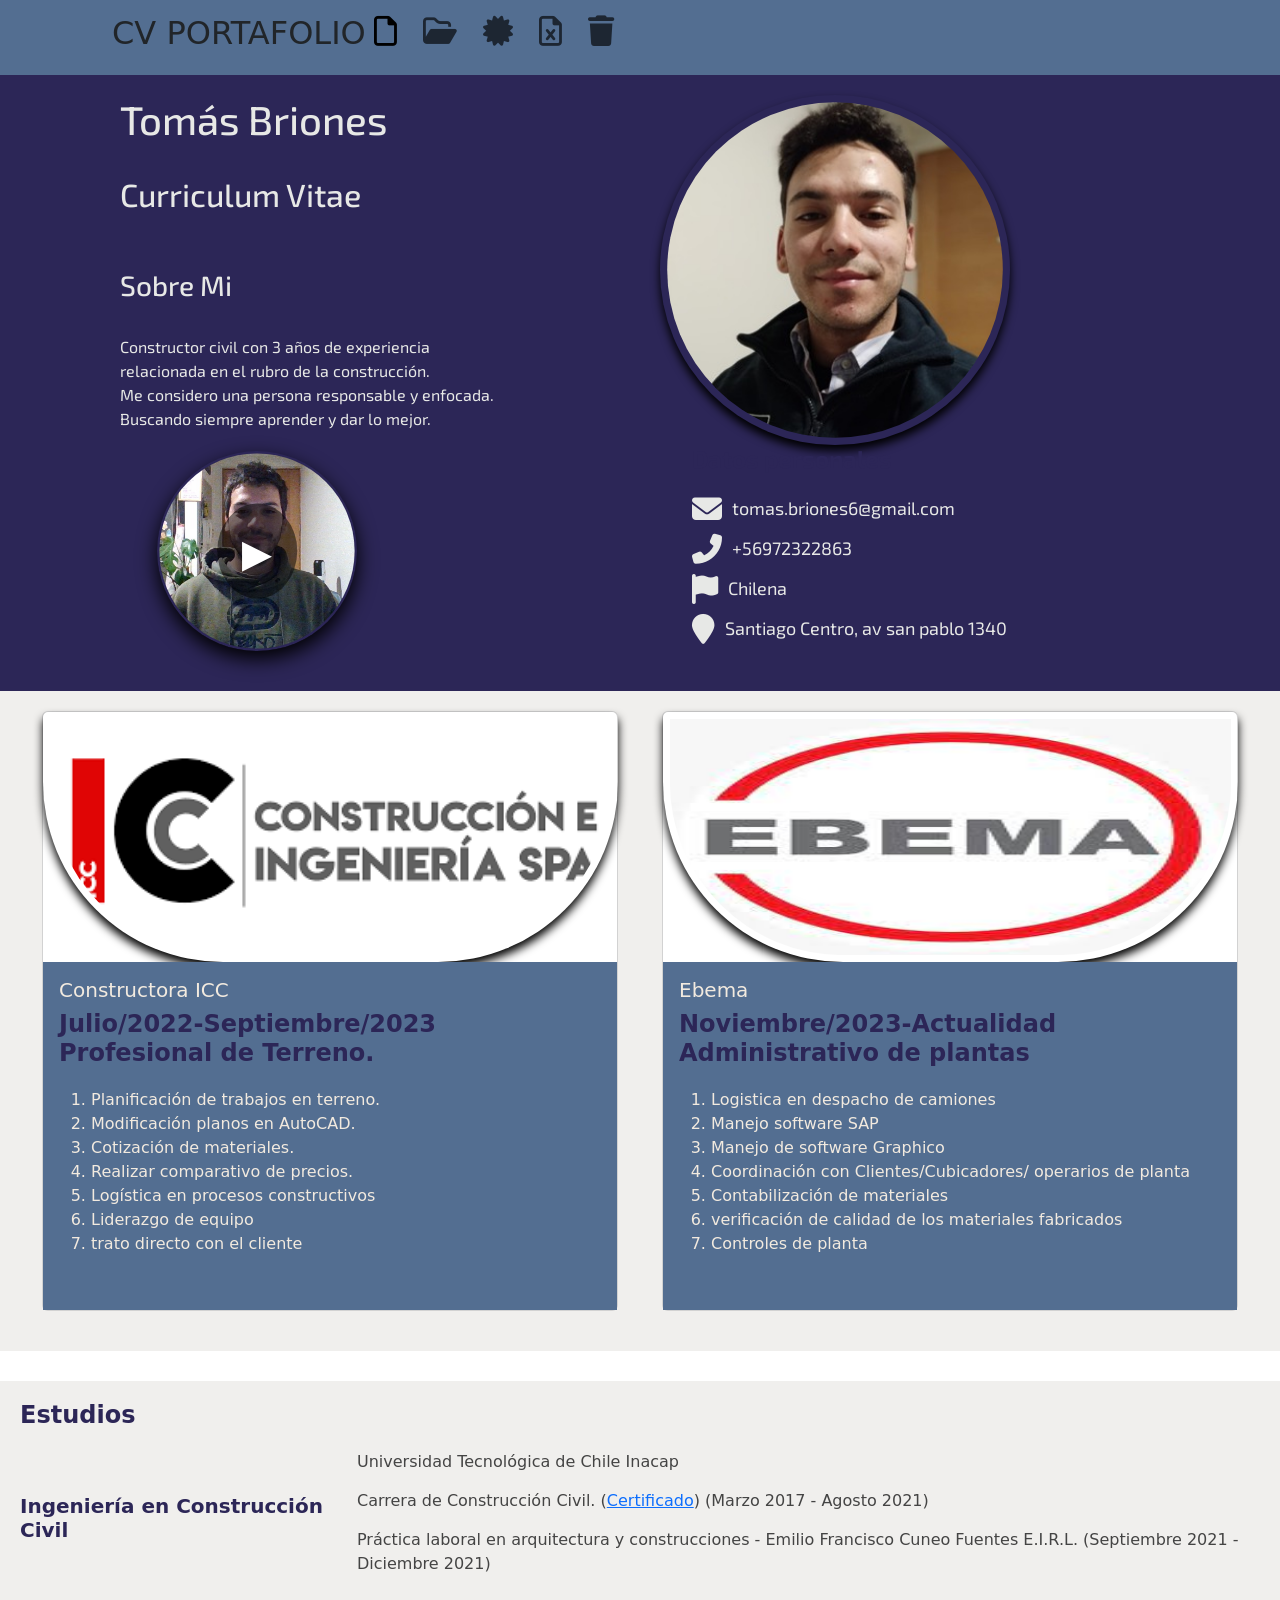
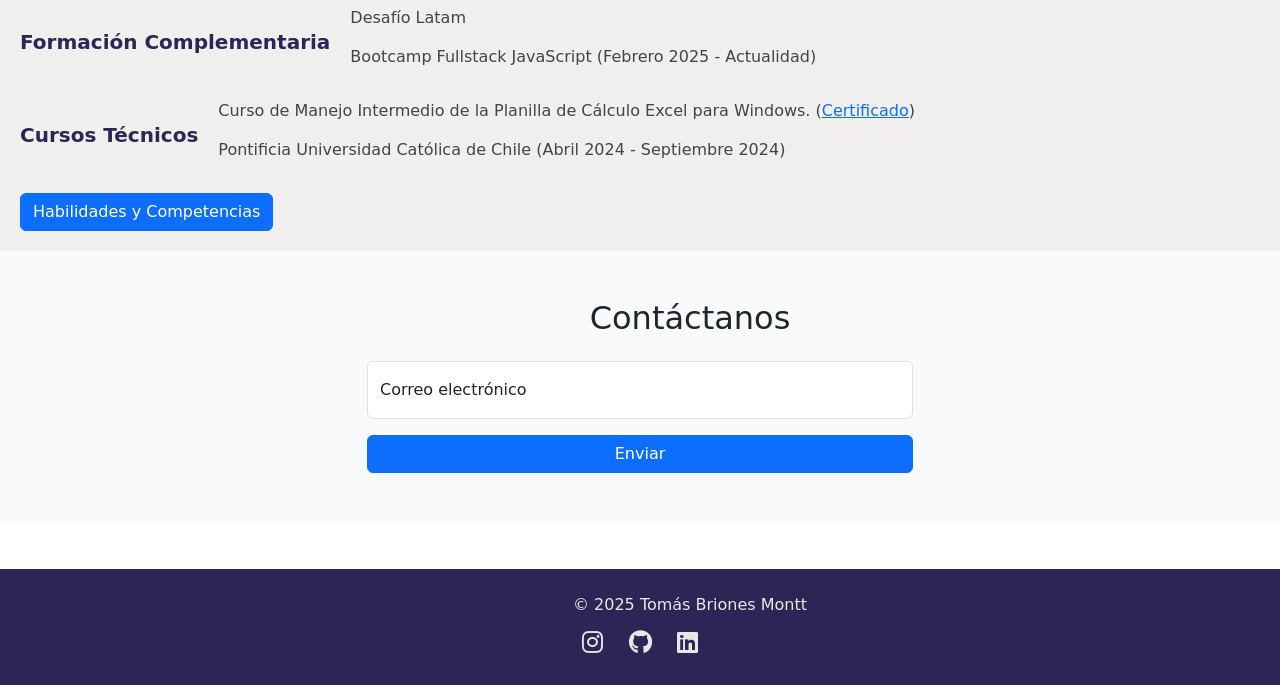
<file: Desafio/index.html>
<!DOCTYPE html>
<html lang="en">

<head>
  <meta charset="UTF-8">
  <meta name="viewport" content="width=device-width, initial-scale=1.0">
  <title>Curriculum Vitae</title>
  <!-- cdnj bootstrap -->
  <link href="https://cdn.jsdelivr.net/npm/bootstrap@5.3.5/dist/css/bootstrap.min.css" rel="stylesheet"
    integrity="sha384-SgOJa3DmI69IUzQ2PVdRZhwQ+dy64/BUtbMJw1MZ8t5HZApcHrRKUc4W0kG879m7" crossorigin="anonymous">
  <!-- link css -->
  <link rel="stylesheet" href="/Desafio/assets/style/style.css">
  <!-- link a js -->
  <script src="/Desafio/index.js" defer></script>
  <!-- link para letras -->
  <link rel="preconnect" href="https://fonts.googleapis.com">
  <link rel="preconnect" href="https://fonts.gstatic.com" crossorigin>
  <link href="https://fonts.googleapis.com/css2?family=Exo+2:ital,wght@0,100..900;1,100..900&family=Montserrat:ital,wght@0,100..900;1,100..900&family=Open+Sans&family=Raleway:wght@700&family=Roboto:ital,wght@0,100..900;1,100..900&family=Salsa&display=swap" rel="stylesheet">
  <!-- link iconos -->
  <link rel="stylesheet" href="https://cdnjs.cloudflare.com/ajax/libs/font-awesome/6.7.2/css/all.min.css">
</head>

<body>
  <!-- navbar -->
  <nav class="navbar navbar-expand-lg bg-body-primary">
    <div class="container-fluid">
      <h2>CV PORTAFOLIO</h2>
      <button class="navbar-toggler" type="button" data-bs-toggle="collapse" data-bs-target="#navbarNav"
        aria-controls="navbarNav" aria-expanded="false" aria-label="Toggle navigation">
        <span class="navbar-toggler-icon"></span>
      </button>
      <div class="collapse navbar-collapse" id="navbarNav">
        <ul class="navbar-nav">
          <li class="nav-item">
            <a class="nav-link active" aria-current="page" href="#"><i class="fa-regular fa-file"></i></a>
          </li>
          <li class="nav-item">
            <a class="nav-link" href="/Desafio/portafolio.html"><i class="fa-regular fa-folder-open"></i></a>
          </li>
          <li class="nav-item">
            <a class="nav-link" href="/Desafio/assets/certificados/certificadodetitulo.pdf"><i class="fa-solid fa-certificate"></i></a>
          </li>
          <li class="nav-item">
            <a class="nav-link" href="/Desafio/assets/certificados/certificadoexcel.pdf"><i class="fa-regular fa-file-excel"></i></a>
          </li>
          <li class="nav-item">
            <a class="nav-link" href="/Desafio/test.html"><i class="fa-solid fa-trash"></i></a>
          </li>
        </ul>
      </div>
    </div>
  </nav>

  <!-- Section fotografia principal -->
  <header>
    <section class="titulos">
      <div>
        <h1>Tomás Briones</h1><br>
        <h2>Curriculum Vitae</h2><br><br>
        <h3>Sobre Mi</h3><br>
        <p>Constructor civil con 3 años
            de experiencia <br> relacionada
            en el rubro de la construcción.<br> 
            Me considero una persona responsable y enfocada. <br>
            Buscando siempre aprender y dar lo mejor.
        </p>
        <div class="video-preview" onclick="playVideo()">
          <img src="/Desafio/assets/img/WIN_20250412_20_06_22_Pro.jpg" alt="preview">
          <div class="play-button">&#9658;</div>
      </div>
      
      <div class="video-container" id="videoContainer" style="display:none;">
          <video id="videoReal" width="200" height="200" controls>
              <source src="/Desafio/assets/videos/este.mp4" type="video/mp4">
          </video>
      </div>
      </div>
      <div>
        <img src="/Desafio/assets/img/yo.jpeg" alt="imagen principal">
        <ul>
          <h4>Datos personales</h4>
          <li><i class="fa-solid fa-envelope"></i><span> tomas.briones6@gmail.com</span></li>
          <li><i class="fa-solid fa-phone-flip"></i><span> +56972322863</span></li>
          <li><i class="fa-solid fa-flag"></i><span> Chilena</span></li>
          <li><i class="fa-solid fa-location-pin"></i><span> Santiago Centro, av san pablo 1340</span></li>
      </ul>      
  </div>
      </div>
    </section> 
  </header>
  
  <main class="container1">
    <div class="seccion1 ">
      <!-- card 1 -->
      <div class="card" style="width: 36rem;">
        <img src="/Desafio/assets/img/icclogo.png" class="card-img-top" alt="logo icc">
        <div class="card-body">
          <h5 class="card-title">Constructora ICC</h5>
              <h4>Julio/2022-Septiembre/2023 <br> Profesional de Terreno.</h4>
                <ol>
                    <li>Planificación de trabajos en terreno.</li>
                    <li>Modificación planos en AutoCAD.</li>
                    <li>Cotización de materiales.</li>
                    <li>Realizar comparativo de precios.</li>
                    <li>Logística en procesos constructivos</li>
                    <li>Liderazgo de equipo</li>
                    <li>trato directo con el cliente</li>
                </ol>
            </div>
        </div>
      

      <!-- card 2 -->
      <div class="card" style="width: 36rem;">
        <img src="/Desafio/assets/img/ebema.jpg" class="card-img-top" alt="logo Ebema">
          <div class="card-body">
            <h5 class="card-title">Ebema</h5>
              <h4>Noviembre/2023-Actualidad <br> Administrativo de plantas</h4>
                <ol>
                    <li>Logistica en despacho de camiones</li>
                    <li>Manejo software SAP</li>
                    <li>Manejo de software Graphico</li>
                    <li>Coordinación con Clientes/Cubicadores/ operarios de planta</li>
                    <li>Contabilización de materiales</li>
                    <li>verificación de calidad de los materiales  fabricados</li>
                    <li>Controles de planta</li>
                </ol>
          </div>
      </div>
    </div> 
  </main>  

  <aside class="container2">
    <section class="estudios-seccion">
      <h4>Estudios</h4>
<div class="estudios">
    <ul>
        <li>
            <h5>Ingeniería en Construcción Civil</h5>
            <ul>
                <li>Universidad Tecnológica de Chile Inacap</li>
                <li>Carrera de Construcción Civil. 
                    (<a href="/Desafio/assets/certificados/certificadodetitulo.pdf">Certificado</a>)
                    (Marzo 2017 - Agosto 2021)
                </li>
                <li>Práctica laboral en arquitectura y construcciones - Emilio Francisco Cuneo Fuentes E.I.R.L.
                    (Septiembre 2021 - Diciembre 2021)
                </li>
            </ul>
        </li>

        <li>
            <h5>Formación Complementaria</h5>
            <ul>
                <li>Desafío Latam</li>
                <li>Bootcamp Fullstack JavaScript
                    (Febrero 2025 - Actualidad)
                </li>
            </ul>
        </li>

        <li>
            <h5>Cursos Técnicos</h5>
            <ul>
                <li>Curso de Manejo Intermedio de la Planilla de Cálculo Excel para Windows.
                    (<a href="/Desafio/assets/certificados/certificadoexcel.pdf">Certificado</a>)
                </li>
                <li>Pontificia Universidad Católica de Chile
                    (Abril 2024 - Septiembre 2024)
                </li>
            </ul>
        </li>
    </ul>
</div>


      <section class="Habilidades">
        <button class="btn btn-primary" type="button" data-bs-toggle="offcanvas" data-bs-target="#offcanvasWithBothOptions" aria-controls="offcanvasWithBothOptions">Habilidades y Competencias</button>
            <div class="offcanvas offcanvas-start" data-bs-scroll="true" tabindex="-1" id="offcanvasWithBothOptions" aria-labelledby="offcanvasWithBothOptionsLabel">
              <div class="offcanvas-header">
                <h5 class="offcanvas-title" id="offcanvasWithBothOptionsLabel">Habilidades y Competencias</h5>
                <button type="button" class="btn-close" data-bs-dismiss="offcanvas" aria-label="Close"></button>
              </div>
              <div class="offcanvas-body">
                <h2>Habilidades</h2>
                  <p>Habilidades Técnicas</p>
                  <ul>
                      <li>📊 Software de Gestión: SAP</li>
                      <div class="progress" role="progressbar" aria-label="Basic example" aria-valuenow="50" aria-valuemin="0" aria-valuemax="100">
                        <div class="progress-bar" style="width: 64%">64%</div>
                      </div>
                      <li>📐 Diseño y Modelado: AutoCAD, BIM</li>
                      <div class="progress" role="progressbar" aria-label="Basic example" aria-valuenow="50" aria-valuemin="0" aria-valuemax="100">
                        <div class="progress-bar" style="width: 73%">73%</div>
                      </div>
                      <li>📑 Ofimática y Análisis de Datos:  Excel (tablas dinámicas, macros, análisis de datos)</li>
                      <div class="progress" role="progressbar" aria-label="Basic example" aria-valuenow="50" aria-valuemin="0" aria-valuemax="100">
                        <div class="progress-bar" style="width: 40%">40%</div>
                      </div>
                      <li>💻 Programación y Desarrollo Web: <br> HTML, CSS, JavaScript, Python</li>
                      <div class="progress" role="progressbar" aria-label="Basic example" aria-valuenow="50" aria-valuemin="0" aria-valuemax="100">
                        <div class="progress-bar" style="width: 50%">50%</div>
                      </div>
                  </ul>
                <h2>Competencias</h2>
                  <p>Competencias Profesionales</p>
                  <ul>
                      <li>🏆 Liderazgo y Gestión de Equipos – <br> Experiencia liderando equipos y <br> coordinando procesos
                          logísticos.
                      </li>
                      <li>🤝 Manejo de Clientes y Negociación – <br> Trato directo con clientes profesionales, proveedores y
                          transportistas.</li>
                      <li>📦 Gestión Logística y Coordinación – <br> Organización de operaciones con operadores de grúa,
                          <br>cubicadores y
                          otros profesionales.</li>
                      <li>🔍 Resolución de Problemas – <br> Capacidad para gestionar imprevistos y optimizar procesos.</li>
                      <li>📢 Comunicación Efectiva – <br> Interacción clara y eficiente con diversos actores del sector.</li>
                      <li>⏳ Trabajo Bajo Presión y Toma de Decisiones – <br> Gestión de múltiples tareas en entornos
                          dinámicos.</li>
                  </ul>
              </div>
            </div>
      </section>
  </section>

  </aside>
  
  <section class="contacto-seccion">
    <div class="container py-5">
      <h2 class="text-center mb-4">Contáctanos</h2>
      <div class="row justify-content-center">
        <div class="col-md-6">
          <form>
            <div class="form-floating mb-3">
              <input type="email" class="form-control" id="floatingInput" placeholder="name@example.com">
              <label for="floatingInput">Correo electrónico</label>
            </div>
            <button class="btn btn-primary w-100" type="submit">Enviar</button>
          </form>
        </div>
      </div>
    </div>
  </section>
  
  <footer class="footer mt-5">
    <div class="container text-center py-4">
      <p class="mb-2">&copy; 2025 Tomás Briones Montt</p>
      <div class="redes-sociales">
        <a href="https://www.instagram.com" target="_blank"><i class="fa-brands fa-instagram"></i></a>
        <a href="https://github.com/Tomasm44" target="_blank"><i class="fa-brands fa-github"></i></a>
        <a href="https://www.linkedin.com" target="_blank"><i class="fa-brands fa-linkedin"></i></a>
      </div>
    </div>
  </footer>
  
  <!-- cdnj bootstrap -->
  <script src="https://cdn.jsdelivr.net/npm/bootstrap@5.3.5/dist/js/bootstrap.bundle.min.js"
    integrity="sha384-k6d4wzSIapyDyv1kpU366/PK5hCdSbCRGRCMv+eplOQJWyd1fbcAu9OCUj5zNLiq"
    crossorigin="anonymous"></script>
</body>

</html>
</file>
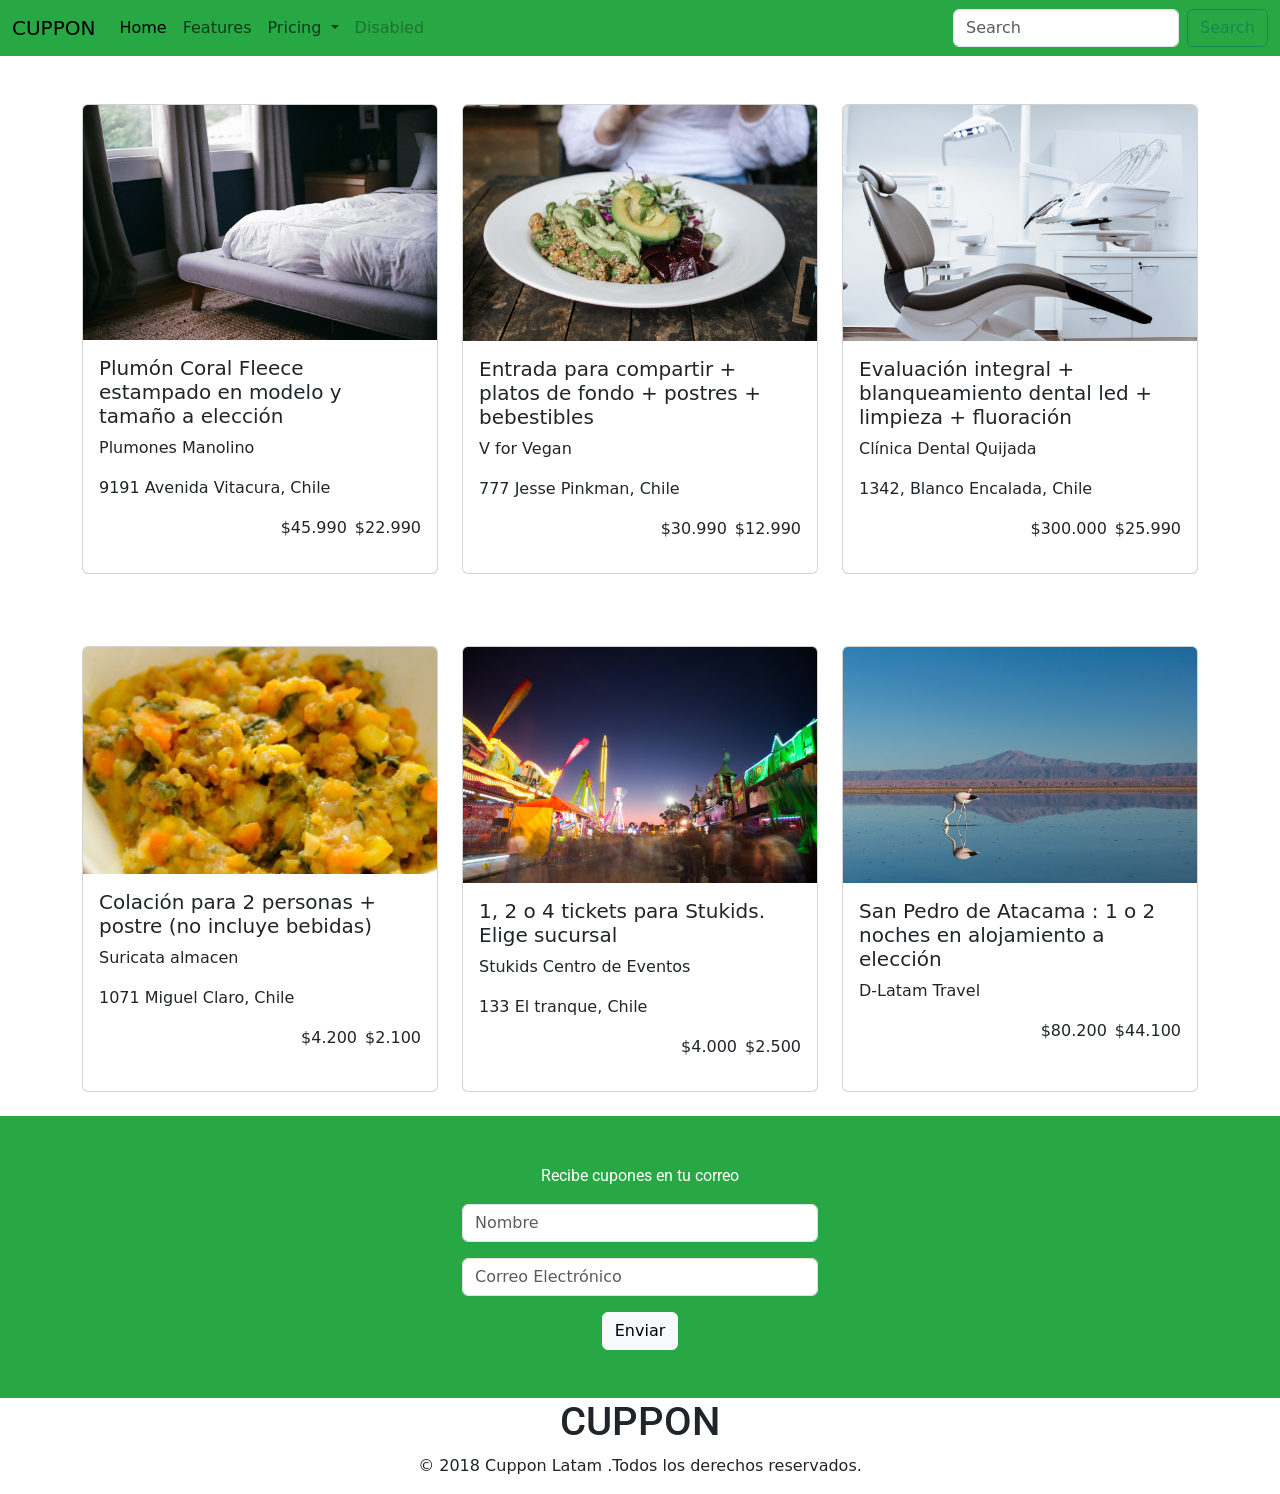
<file: Desafio/assets/desafios/desafio-cuppon/desafio-cuppon/index.html>
<!doctype html>
<html lang="en">

<head>
    <meta charset="utf-8">
    <meta name="viewport" content="width=device-width, initial-scale=1">
    <title>Desafio Cuppon</title>

    <!-- Cdn JS -->
    <link href="https://cdn.jsdelivr.net/npm/bootstrap@5.3.3/dist/css/bootstrap.min.css" rel="stylesheet"
        integrity="sha384-QWTKZyjpPEjISv5WaRU9OFeRpok6YctnYmDr5pNlyT2bRjXh0JMhjY6hW+ALEwIH" crossorigin="anonymous">

    <!-- Google fonts -->
    <link rel="preconnect" href="https://fonts.googleapis.com">
    <link rel="preconnect" href="https://fonts.gstatic.com" crossorigin>
    <link
        href="https://fonts.googleapis.com/css2?family=Montserrat:ital,wght@0,100..900;1,100..900&family=Open+Sans&family=Raleway:wght@700&family=Roboto:ital,wght@0,100..900;1,100..900&family=Salsa&display=swap"
        rel="stylesheet">

    <!-- Mi CSS -->
    <link rel="stylesheet" href="./assets/css/style.css">
</head>

<body>

    <nav class="navbar navbar-expand-lg">
        <div class="container-fluid">
            <a class="navbar-brand " href="#">CUPPON</a>
            <button class="navbar-toggler" type="button" data-bs-toggle="collapse"
                data-bs-target="#navbarSupportedContent" aria-controls="navbarSupportedContent" aria-expanded="false"
                aria-label="Toggle navigation">
                <span class="navbar-toggler-icon"></span>
            </button>
            <div class="collapse navbar-collapse" id="navbarSupportedContent">
                <ul class="navbar-nav me-auto mb-2 mb-lg-0">
                    <li class="nav-item">
                        <a class="nav-link active" aria-current="page" href="#">Home</a>
                    </li>
                    <li class="nav-item">
                        <a class="nav-link" href="#">Features</a>
                    </li>
                    <li class="nav-item dropdown">
                        <a class="nav-link dropdown-toggle" href="#" role="button" data-bs-toggle="dropdown"
                            aria-expanded="false">
                            Pricing
                        </a>
                        <ul class="dropdown-menu">
                            <li><a class="dropdown-item" href="#">Action</a></li>
                            <li><a class="dropdown-item" href="#">Another action</a></li>
                            <li>
                                <hr class="dropdown-divider">
                            </li>
                            <li><a class="dropdown-item" href="#">Something else here</a></li>
                        </ul>
                    </li>
                    <li class="nav-item">
                        <a class="nav-link disabled" aria-disabled="true">Disabled</a>
                    </li>
                </ul>
                <form class="d-flex" role="search">
                    <input class="form-control me-2" type="search" placeholder="Search" aria-label="Search">
                    <button class="btn btn-outline-success" type="submit">Search</button>
                </form>
            </div>
        </div>
    </nav>

    <section>
        <div class="container">
            <div class="row">
                <!-- Primera Card -->
                <div class="col-12 col-md-6 col-lg-4 mb-4 mt-5">
                    <div class="card h-100">
                        <img src="./assets/img/cupon-1.jpg" class="card-img-top" alt="Plumon Coral">
                        <div class="card-body">
                            <h5 class="card-title">Plumón Coral Fleece estampado en modelo y tamaño a elección</h5>
                            <p class="card-text">Plumones Manolino</p>
                            <p class="card-text">9191 Avenida Vitacura, Chile</p>
                                <div class="d-flex justify-content-end gap-2">
                                    <p>$45.990</p> 
                                    <p>$22.990</p>
                                </div>
                        </div>
                    </div>
                </div>

                <!-- Segunda Card -->
                <div class="col-12 col-md-6 col-lg-4 mb-4 mt-5">
                    <div class="card h-100">
                        <img src="./assets/img/cupon-2.jpg" class="card-img-top" alt="Entrada para compartir">
                        <div class="card-body">
                            <h5 class="card-title">Entrada para compartir + platos de fondo + postres + bebestibles</h5>
                            <p class="card-text">V for Vegan</p>
                            <p class="card-text">777 Jesse Pinkman, Chile</p>
                            <div class="d-flex justify-content-end gap-2">
                                <p>$30.990</p> 
                                <p>$12.990</p>
                            </div>
                        </div>
                    </div>
                </div>

                <!-- Tercera Card -->
                <div class="col-12 col-md-6 col-lg-4 mb-4 mt-5">
                    <div class="card h-100">
                        <img src="./assets/img/cupon-3.jpg" class="card-img-top" alt="Evaluación Integral">
                        <div class="card-body">
                            <h5 class="card-title">Evaluación integral + blanqueamiento dental led + limpieza +
                                fluoración</h5>
                            <p class="card-text">Clínica Dental Quijada</p>
                            <p class="card-text">1342, Blanco Encalada, Chile</p>
                            <div class="d-flex justify-content-end gap-2">
                                <p>$300.000</p> 
                                <p>$25.990</p>
                            </div>
                        </div>
                    </div>
                </div>

            </div>
        </div>


        <div class="container">
            <div class="row">
                <!-- Cuarta Card -->
                <div class="col-12 col-md-6 col-lg-4 mb-4 mt-5">
                    <div class="card h-100">
                        <img src="./assets/img/cupon-4.jpg" class="card-img-top" alt="Colación para dos personas">
                        <div class="card-body">
                            <h5 class="card-title">Colación para 2 personas + postre (no incluye bebidas)</h5>
                            <p class="card-text">Suricata almacen</p>
                            <p class="card-text">1071 Miguel Claro, Chile</p>
                            <div class="d-flex justify-content-end gap-2">
                                <p>$4.200</p> 
                                <p>$2.100</p>
                            </div>
                        </div>
                    </div>
                </div>

                <!-- Quinta Card -->
                <div class="col-12 col-md-6 col-lg-4 mb-4 mt-5">
                    <div class="card h-100">
                        <img src="./assets/img/cupon-5.jpg" class="card-img-top"
                            alt="1, 2 o 4 tickets para Stukids. Elige sucursal">
                        <div class="card-body">
                            <h5 class="card-title">1, 2 o 4 tickets para Stukids. Elige sucursal</h5>
                            <p class="card-text">Stukids Centro de Eventos</p>
                            <p class="card-text">133 El tranque, Chile</p>
                            <div class="d-flex justify-content-end gap-2">
                                <p>$4.000</p> 
                                <p>$2.500</p>
                            </div>
                        </div>
                    </div>
                </div>

                <!-- Sexta Card -->
                <div class="col-12 col-md-6 col-lg-4 mb-4 mt-5">
                    <div class="card h-100">
                        <img src="./assets/img/cupon-6.jpg" class="card-img-top"
                            alt="San Pedro de Atacama : 1 o 2 noches en alojamiento a elección">
                        <div class="card-body">
                            <h5 class="card-title">San Pedro de Atacama : 1 o 2 noches en alojamiento a elección</h5>
                            <p class="card-text">D-Latam Travel</p>
                            <div class="d-flex justify-content-end gap-2">
                                <p>$80.200</p> 
                                <p>$44.100</p>
                            </div>
                        </div>
                    </div>
                </div>

            </div>
        </div>
    </section>

    <main>
        <div class="correo py-5">
            <div class="container text-center">
                <p>Recibe cupones en tu correo</p>
                <div class="row justify-content-center mt-3">
                    <div class="col-12 col-md-6 col-lg-4">
                        <input class="form-control" type="text" placeholder="Nombre">
                    </div>
                </div>
                <div class="row justify-content-center mt-3">
                    <div class="col-12 col-md-6 col-lg-4">
                        <input class="form-control" type="email" placeholder="Correo Electrónico">
                    </div>
                </div>
                <a href="#" class="btn btn-light mt-3">Enviar</a>
            </div>
        </div>
    </main>


    <footer>
        <div class="footer">
            <div class="container">
                <div class="row">
                    <div id="import">
                        <h1>
                            CUPPON
                        </h1>
                        <P>
                            © 2018 Cuppon Latam .Todos los derechos reservados.
                        </P>
                    </div>
                </div>
            </div>
        </div>
    </footer>









    <!-- Mi Script -->
    <script src="https://cdn.jsdelivr.net/npm/bootstrap@5.3.3/dist/js/bootstrap.bundle.min.js"
        integrity="sha384-YvpcrYf0tY3lHB60NNkmXc5s9fDVZLESaAA55NDzOxhy9GkcIdslK1eN7N6jIeHz"
        crossorigin="anonymous"></script>
</body>

</html>
</file>
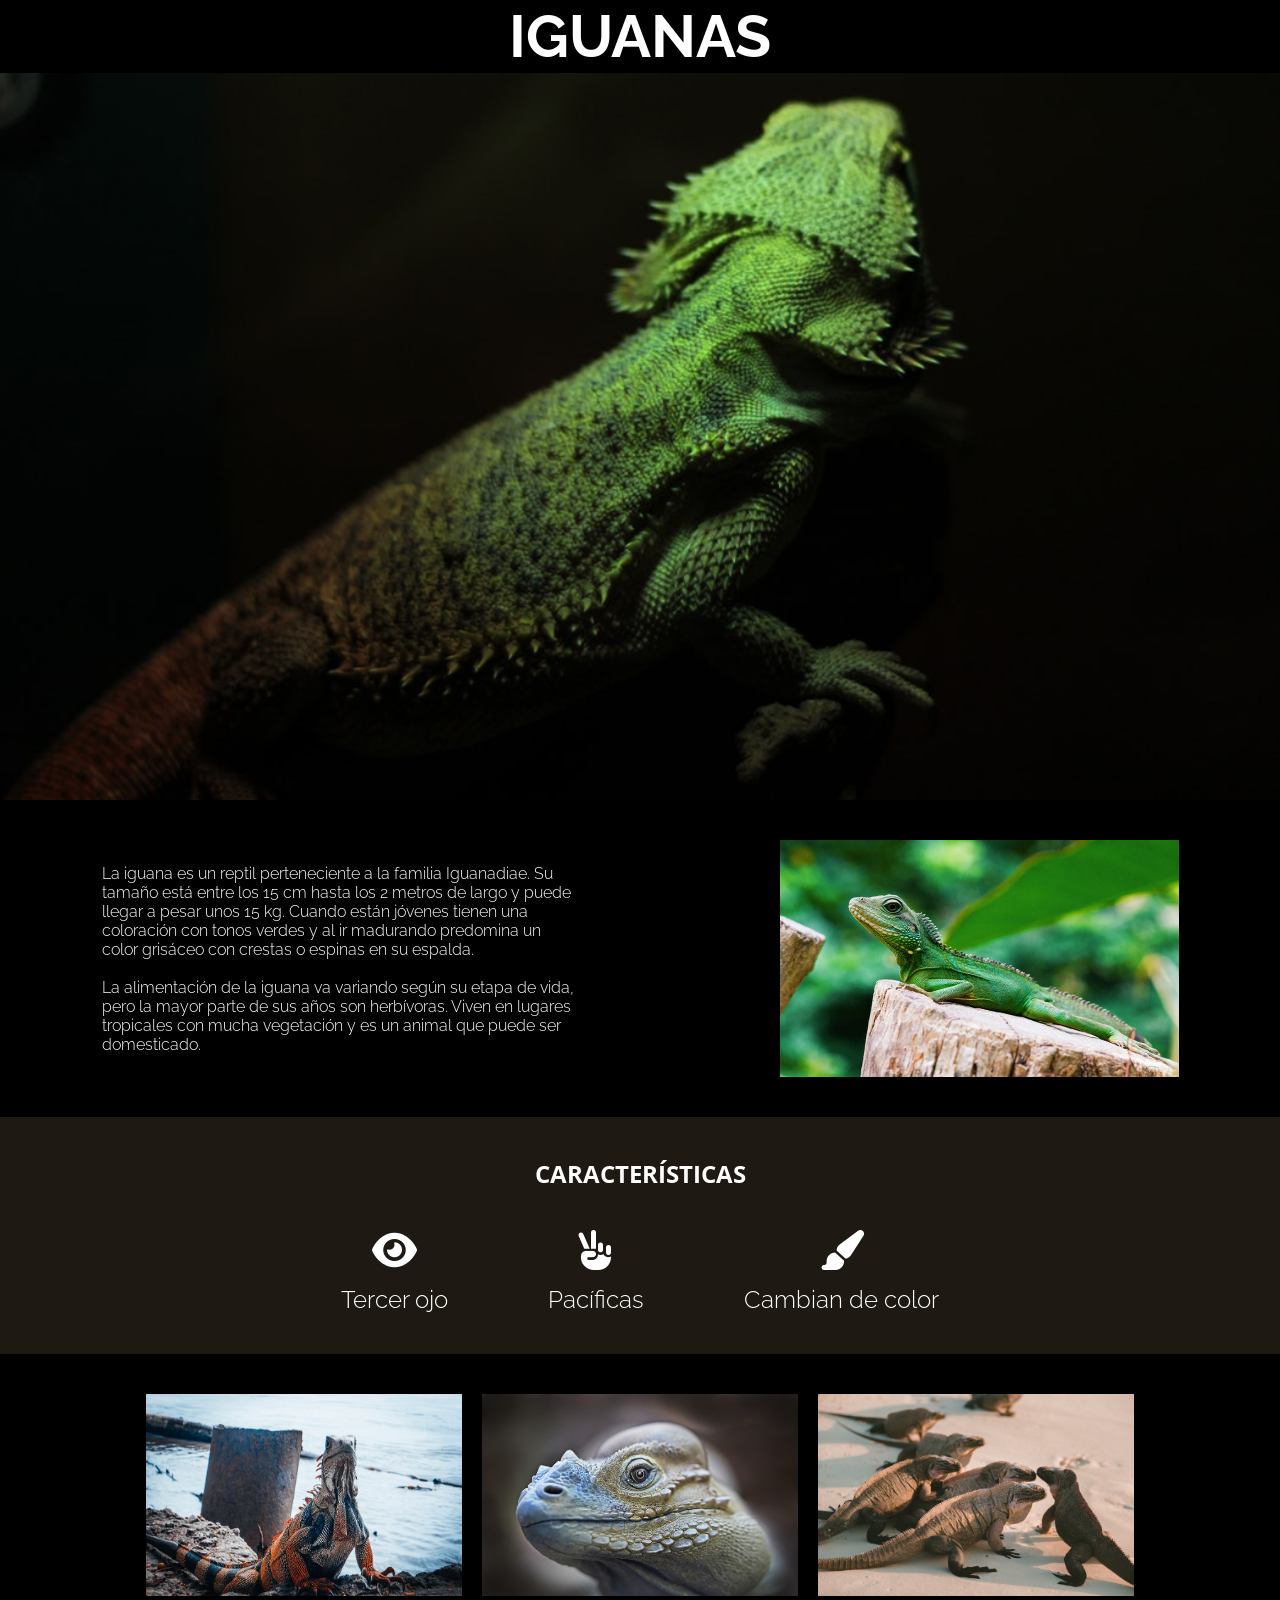
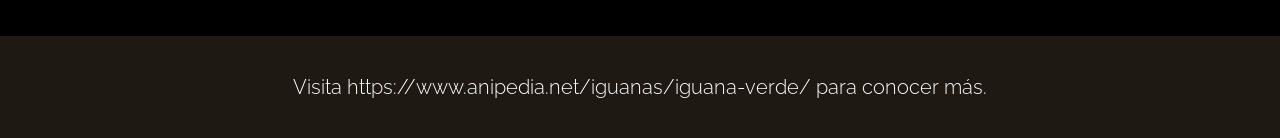
<file: Desafio/assets/desafios/desafio-Iguanas/desafio-iguana/index.html>
<!DOCTYPE html>
<html lang="en">

<head>
    <meta charset="UTF-8">
    <meta name="viewport" content="width=device-width, initial-scale=1.0">
    <title>Iguanas</title>
    <link rel="preconnect" href="https://fonts.googleapis.com">
    <link rel="preconnect" href="https://fonts.gstatic.com" crossorigin>
    <link
        href="https://fonts.googleapis.com/css2?family=Montserrat:ital,wght@0,100..900;1,100..900&family=Open+Sans&family=Raleway:wght@700&family=Salsa&display=swap"
        rel="stylesheet">
    <link rel="stylesheet" href="https://cdnjs.cloudflare.com/ajax/libs/font-awesome/6.7.2/css/all.min.css"
        integrity="sha512-Evv84Mr4kqVGRNSgIGL/F/aIDqQb7xQ2vcrdIwxfjThSH8CSR7PBEakCr51Ck+w+/U6swU2Im1vVX0SVk9ABhg=="
        crossorigin="anonymous" referrerpolicy="no-referrer" />
    <link rel="stylesheet" href="./assets/css/style.css">
</head>

<body>
    <div class="container">
        <header>
            <h1>IGUANAS</h1>
        </header>

        <div class="iguana">
            <img src="assets/img/bg-header.jpg" alt="iguana principal">
        </div>

        <main>
            <section class="parrafo">
                <p>La iguana es un reptil perteneciente a la familia Iguanadiae. Su tamaño está entre los 15 cm hasta los 2
                    metros de largo y puede llegar a pesar unos 15 kg. Cuando están jóvenes tienen una coloración con tonos
                    verdes y al ir madurando predomina un color grisáceo con crestas o espinas en su espalda. <br><br> La
                    alimentación de la iguana va variando según su etapa de vida, pero la mayor parte de sus años son
                    herbívoras. Viven en lugares tropicales con mucha vegetación y es un animal que puede ser domesticado.
                </p>
                <img src="assets/img/iguana-1.jpg" alt="iguana seccion principal">
            </section>

            <section class="caracteristicas">
                <h1>CARACTERÍSTICAS</h1>
                <div class="caracteristicas2">
                    <div>
                        <i class="fa-solid fa-eye"></i>
                        <p>Tercer ojo</p>
                    </div>
                    <div>
                        <i class="fa-solid fa-hand-peace"></i>
                        <p>Pacíficas</p>
                    </div>
                    <div>
                        <i class="fa-solid fa-paintbrush"></i>
                        <p>Cambian de color</p>
                    </div>
                </div>
            </section>

            <section class="imagenes">
                <img src="assets/img/iguana-2.jpg" alt="iguana 1">
                <img src="assets/img/iguana-3.jpg" alt="iguana 2">
                <img src="assets/img/iguana-4.jpg" alt="iguana 3">
            </section>
        </main>

        <footer>
            <a href="https://www.anipedia.net/iguanas/iguana-verde/" target="_blank">
                Visita https://www.anipedia.net/iguanas/iguana-verde/ para conocer más.
            </a>
        </footer>
    </div>
</body>

</html>
</file>
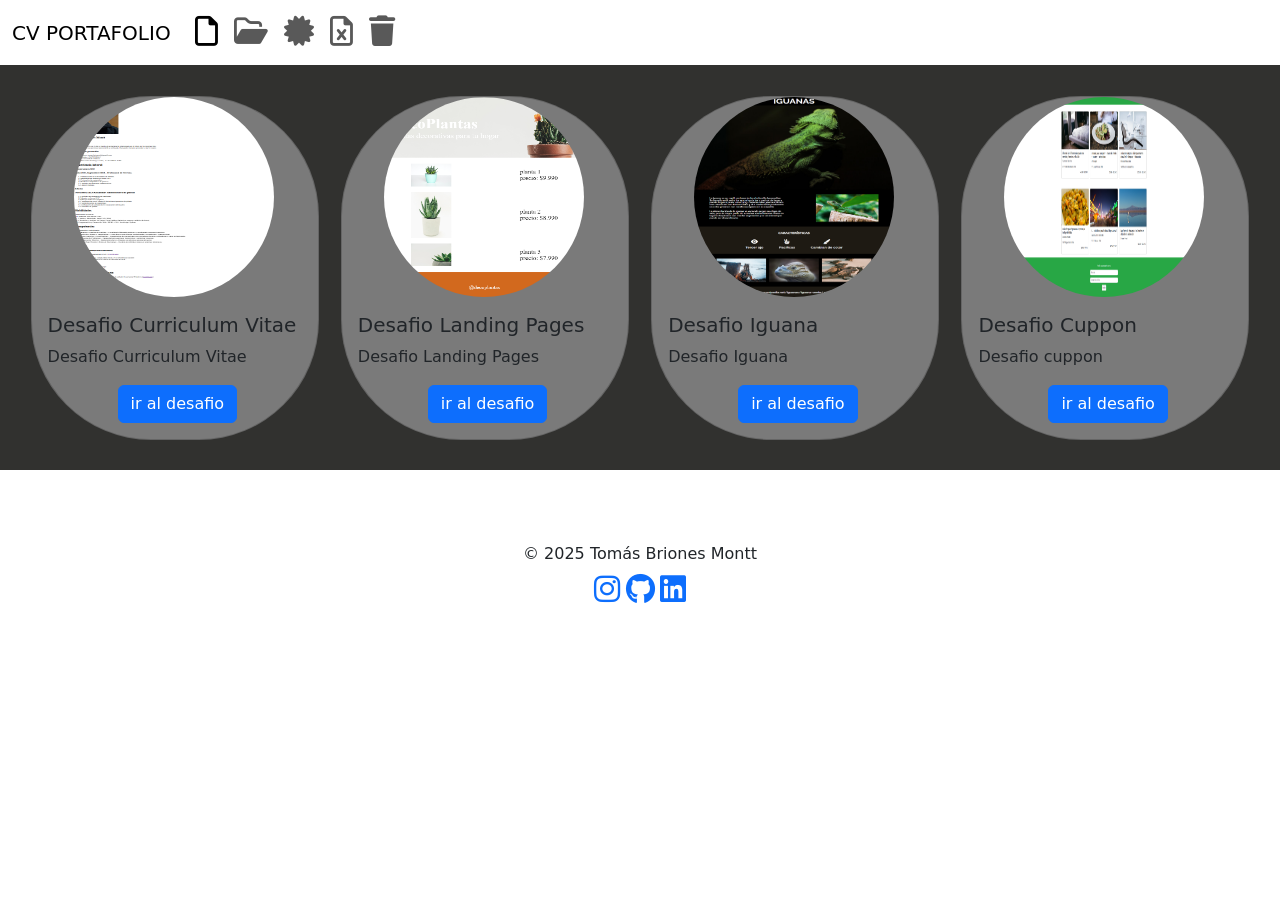
<file: Desafio/portafolio.html>
<!DOCTYPE html>
<html lang="en">

<head>
  <meta charset="UTF-8">
  <meta name="viewport" content="width=device-width, initial-scale=1.0">
  <title>Portafolio</title>
  <!-- Link bootstrap -->
  <link href="https://cdn.jsdelivr.net/npm/bootstrap@5.3.5/dist/css/bootstrap.min.css" rel="stylesheet"
    integrity="sha384-SgOJa3DmI69IUzQ2PVdRZhwQ+dy64/BUtbMJw1MZ8t5HZApcHrRKUc4W0kG879m7" crossorigin="anonymous">
  <!-- link css -->
  <link rel="stylesheet" href="/Desafio/assets/style/style2.css">
  <!-- link iconos -->
  <link rel="stylesheet" href="https://cdnjs.cloudflare.com/ajax/libs/font-awesome/6.7.2/css/all.min.css">
</head>

<body>
  <!-- navbar -->
  <nav class="navbar navbar-expand-lg bg-body-primary">
    <div class="container-fluid">
      <a class="navbar-brand" href="#">CV PORTAFOLIO</a>
      <button class="navbar-toggler" type="button" data-bs-toggle="collapse" data-bs-target="#navbarNav"
        aria-controls="navbarNav" aria-expanded="false" aria-label="Toggle navigation">
        <span class="navbar-toggler-icon"></span>
      </button>
      <div class="collapse navbar-collapse" id="navbarNav">
        <ul class="navbar-nav">
          <li class="nav-item">
            <a class="nav-link active" aria-current="page" href="/Desafio/index.html"><i class="fa-regular fa-file"></i></a>
          </li>
          <li class="nav-item">
            <a class="nav-link" href="#"><i class="fa-regular fa-folder-open"></i></a>
          </li>
          <li class="nav-item">
            <a class="nav-link" href="/Desafio/assets/certificados/certificadodetitulo.pdf"><i class="fa-solid fa-certificate"></i></a>
          </li>
          <li class="nav-item">
            <a class="nav-link" href="/Desafio/assets/certificados/certificadoexcel.pdf"><i class="fa-regular fa-file-excel"></i></a>
          </li>
          <li class="nav-item">
            <a class="nav-link" href="/Desafio/test.html"><i class="fa-solid fa-trash"></i></a>
          </li>
        </ul>
      </div>
    </div>
  </nav>

  <section class="cards">
    <!-- Desafio cv  -->

    <div class="card" style="width: 18rem;">
      <img src="/Desafio/assets/img/cv.png" height="200px" width="150px" class="card-img-top"
        alt="Imagen principal del desafio">
      <div class="card-body">
        <h5 class="card-title">Desafio Curriculum Vitae</h5>
        <p class="card-text">Desafio Curriculum Vitae</p>
        <a href="/Desafio/assets/desafios/desafio-cv/desafio-cv/index.html" class="btn btn-primary">ir al desafio</a>
      </div>
    </div>

    <!-- Desafio landing pages  -->

    <div class="card bg-6f42c1" style="width: 18rem;">
      <img src="/Desafio/assets/img/landing.png" height="200px" width="150px" class="card-img-top" alt="imagen desafio-landingpage">
      <div class="card-body">
        <h5 class="card-title">Desafio Landing Pages</h5>
        <p class="card-text">Desafio Landing Pages</p>
        <a href="/Desafio/assets/desafios/desafio-landingpage/desafio-landingpage/index.html" class="btn btn-primary">ir al desafio</a>
      </div>
    </div>

    <!-- Desafio cuppon  -->

    <div class="card" style="width: 18rem;">
      <img src="/Desafio/assets/img/iguana.png" height="200px" width="150px" class="card-img-top" alt="imagen desafio-iguana">
      <div class="card-body">
        <h5 class="card-title">Desafio Iguana</h5>
        <p class="card-text">Desafio Iguana</p>
        <a href="/Desafio/assets/desafios/desafio-Iguanas/desafio-iguana/index.html" class="btn btn-primary">ir al desafio</a>
      </div>
    </div>

    <!-- Desafio Iguanas  -->

    <div class="card" style="width: 18rem;">
      <img src="/Desafio/assets/img/cuppon.png" height="200px" width="150px" class="card-img-top" alt="imagen desafio-cuppon">
      <div class="card-body">
        <h5 class="card-title">Desafio Cuppon</h5>
        <p class="card-text">Desafio cuppon</p>
        <a href="/Desafio/assets/desafios/desafio-cuppon/desafio-cuppon/index.html" class="btn btn-primary">ir al desafio</a>
      </div>
    </div>

  </section>  


  <script src="https://cdn.jsdelivr.net/npm/bootstrap@5.3.5/dist/js/bootstrap.bundle.min.js"
    integrity="sha384-k6d4wzSIapyDyv1kpU366/PK5hCdSbCRGRCMv+eplOQJWyd1fbcAu9OCUj5zNLiq"
    crossorigin="anonymous"></script>
</body>

<footer class="footer mt-5">
  <div class="container text-center py-4">
    <p class="mb-2">&copy; 2025 Tomás Briones Montt</p>
    <div class="redes-sociales">
      <a href="https://www.instagram.com" target="_blank"><i class="fa-brands fa-instagram"></i></a>
      <a href="https://github.com/Tomasm44" target="_blank"><i class="fa-brands fa-github"></i></a>
      <a href="https://www.linkedin.com" target="_blank"><i class="fa-brands fa-linkedin"></i></a>
    </div>
  </div>
</footer>

</html>
</file>
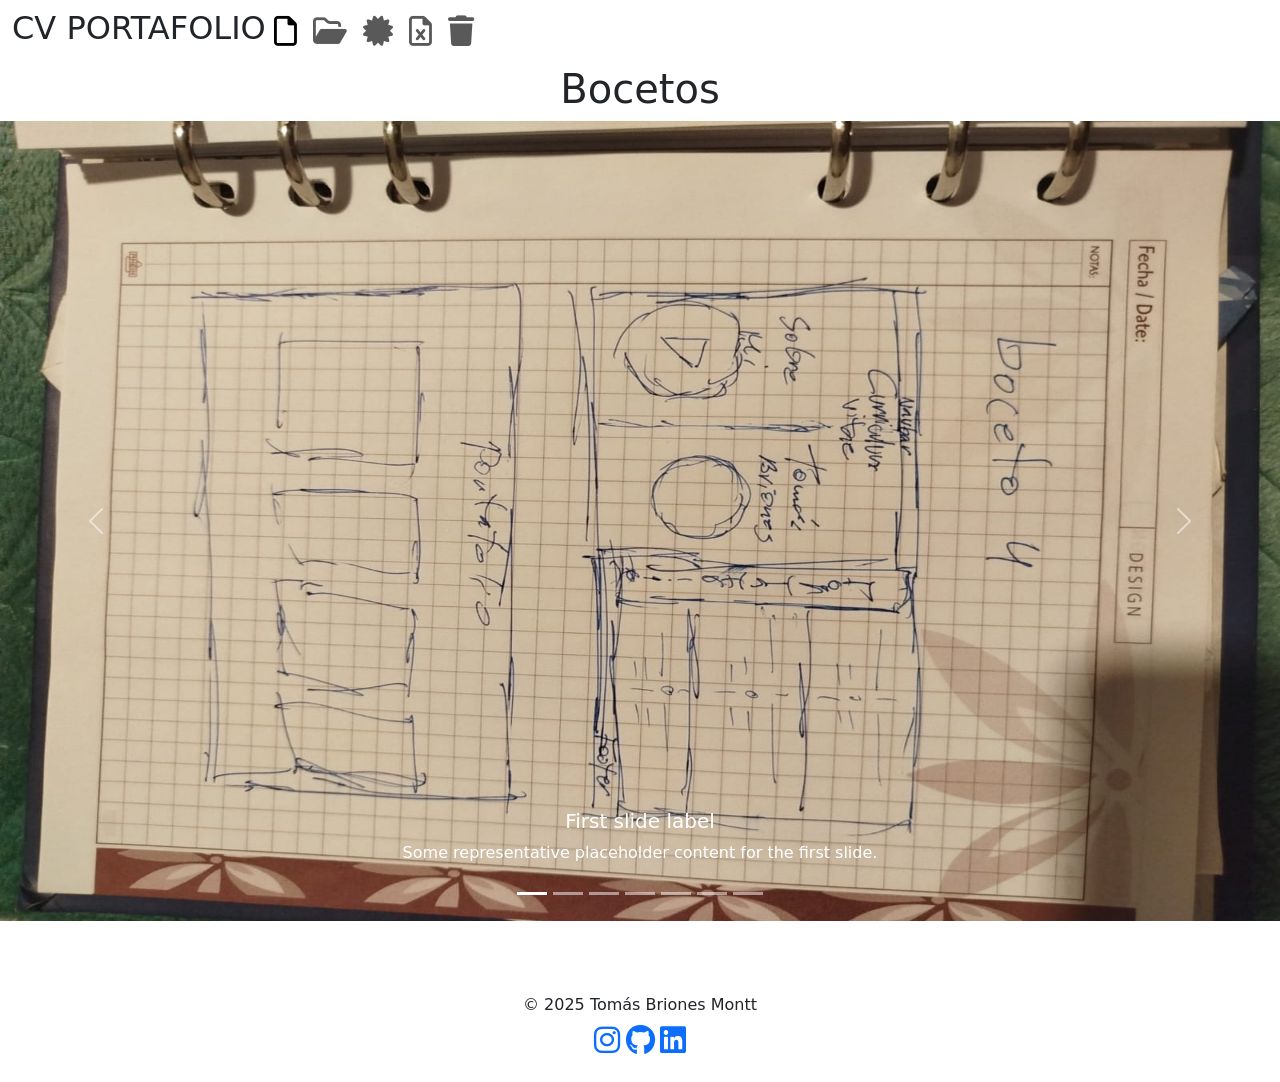
<file: Desafio/test.html>
<!DOCTYPE html>
<html lang="en">

<head>
    <meta charset="UTF-8">
    <meta name="viewport" content="width=device-width, initial-scale=1.0">
    <title>Bocetos</title>
    <!-- Link bootstrap -->
    <link href="https://cdn.jsdelivr.net/npm/bootstrap@5.3.5/dist/css/bootstrap.min.css" rel="stylesheet"
        integrity="sha384-SgOJa3DmI69IUzQ2PVdRZhwQ+dy64/BUtbMJw1MZ8t5HZApcHrRKUc4W0kG879m7" crossorigin="anonymous">
    <!-- link css -->
    <link rel="stylesheet" href="/Desafio/assets/style/style3.css">
    <!-- link iconos -->
    <link rel="stylesheet" href="https://cdnjs.cloudflare.com/ajax/libs/font-awesome/6.7.2/css/all.min.css">
</head>
<body>

<!-- navbar -->
<nav class="navbar navbar-expand-lg bg-body-primary">
    <div class="container-fluid">
        <h2>CV PORTAFOLIO</h2>
        <button class="navbar-toggler" type="button" data-bs-toggle="collapse" data-bs-target="#navbarNav"
            aria-controls="navbarNav" aria-expanded="false" aria-label="Toggle navigation">
            <span class="navbar-toggler-icon"></span>
        </button>
        <div class="collapse navbar-collapse" id="navbarNav">
            <ul class="navbar-nav">
                <li class="nav-item">
                    <a class="nav-link active" aria-current="page" href="/Desafio/index.html"><i class="fa-regular fa-file"></i></a>
                </li>
                <li class="nav-item">
                    <a class="nav-link" href="/Desafio/portafolio.html"><i class="fa-regular fa-folder-open"></i></a>
                </li>
                <li class="nav-item">
                    <a class="nav-link" href="/Desafio/assets/certificados/certificadodetitulo.pdf"><i
                    class="fa-solid fa-certificate"></i></a>
                </li>
                <li class="nav-item">
                    <a class="nav-link" href="/Desafio/assets/certificados/certificadoexcel.pdf"><i
                    class="fa-regular fa-file-excel"></i></a>
                </li>
                <li class="nav-item">
                    <a class="nav-link" href="/Desafio/test.html"><i class="fa-solid fa-trash"></i></a>
                  </li>
            </ul>
        </div>
    </div>
</nav>

<h1>Bocetos</h1>

<div id="carouselExampleCaptions" class="carousel slide">
    <div class="carousel-indicators">
      <button type="button" data-bs-target="#carouselExampleCaptions" data-bs-slide-to="0" class="active" aria-current="true" aria-label="Slide 1"></button>
      <button type="button" data-bs-target="#carouselExampleCaptions" data-bs-slide-to="1" aria-label="Slide 2"></button>
      <button type="button" data-bs-target="#carouselExampleCaptions" data-bs-slide-to="2" aria-label="Slide 3"></button>
      <button type="button" data-bs-target="#carouselExampleCaptions" data-bs-slide-to="3" aria-label="Slide 4"></button>
      <button type="button" data-bs-target="#carouselExampleCaptions" data-bs-slide-to="4" aria-label="Slide 5"></button>
      <button type="button" data-bs-target="#carouselExampleCaptions" data-bs-slide-to="5" aria-label="Slide 6"></button>
      <button type="button" data-bs-target="#carouselExampleCaptions" data-bs-slide-to="6" aria-label="Slide 7"></button>
    </div>
    <div class="carousel-inner">
      <div class="carousel-item active">
        <img src="/Desafio/assets/img/boceto1.jpeg" class="d-block w-100" alt="boceto1">
        <div class="carousel-caption d-none d-md-block">
          <h5>First slide label</h5>
          <p>Some representative placeholder content for the first slide.</p>
        </div>
      </div>
      <div class="carousel-item">
        <img src="/Desafio/assets/img/boceto2.jpeg" class="d-block w-100" alt="boceto2">
        <div class="carousel-caption d-none d-md-block">
          <h5>Second slide label</h5>
          <p>Some representative placeholder content for the second slide.</p>
        </div>
      </div>
      <div class="carousel-item">
        <img src="/Desafio/assets/img/boceto3.jpeg" class="d-block w-100" alt="boceto3">
        <div class="carousel-caption d-none d-md-block">
          <h5>Second slide label</h5>
          <p>Some representative placeholder content for the second slide.</p>
        </div>
      </div>
      <div class="carousel-item">
        <img src="/Desafio/assets/img/boceto4.jpeg" class="d-block w-100" alt="boceto4">
        <div class="carousel-caption d-none d-md-block">
          <h5>Third slide label</h5>
          <p>Some representative placeholder content for the third slide.</p>
        </div>
      </div>
      <div class="carousel-item">
        <img src="/Desafio/assets/img/boceto5.jpeg" class="d-block w-100" alt="boceto5">
        <div class="carousel-caption d-none d-md-block">
          <h5>Third slide label</h5>
          <p>Some representative placeholder content for the third slide.</p>
        </div>
      </div>
      <div class="carousel-item">
        <img src="/Desafio/assets/img/boceto6.jpeg" class="d-block w-100" alt="boceto6">
        <div class="carousel-caption d-none d-md-block">
          <h5>Third slide label</h5>
          <p>Some representative placeholder content for the third slide.</p>
        </div>
      </div>
      <div class="carousel-item">
        <img src="/Desafio/assets/img/boceto7.jpeg" class="d-block w-100" alt="boceto7">
        <div class="carousel-caption d-none d-md-block">
          <h5>Third slide label</h5>
          <p>Some representative placeholder content for the third slide.</p>
        </div>
      </div>
    </div>
    <button class="carousel-control-prev" type="button" data-bs-target="#carouselExampleCaptions" data-bs-slide="prev">
      <span class="carousel-control-prev-icon" aria-hidden="true"></span>
      <span class="visually-hidden">Previous</span>
    </button>
    <button class="carousel-control-next" type="button" data-bs-target="#carouselExampleCaptions" data-bs-slide="next">
      <span class="carousel-control-next-icon" aria-hidden="true"></span>
      <span class="visually-hidden">Next</span>
    </button>
  </div>

  <script src="https://cdn.jsdelivr.net/npm/bootstrap@5.3.5/dist/js/bootstrap.bundle.min.js"
  integrity="sha384-k6d4wzSIapyDyv1kpU366/PK5hCdSbCRGRCMv+eplOQJWyd1fbcAu9OCUj5zNLiq"
  crossorigin="anonymous"></script>
</body>



<footer class="footer mt-5">
    <div class="container text-center py-4">
        <p class="mb-2">&copy; 2025 Tomás Briones Montt</p>
        <div class="redes-sociales">
            <a href="https://www.instagram.com" target="_blank"><i class="fa-brands fa-instagram"></i></a>
            <a href="https://github.com/Tomasm44" target="_blank"><i class="fa-brands fa-github"></i></a>
            <a href="https://www.linkedin.com" target="_blank"><i class="fa-brands fa-linkedin"></i></a>
        </div>
    </div>
</footer>

</html>
</file>
<file: Desafio/assets/style/style.css>
/* config global */
* {
    margin: 0%;
    padding: 0%;
}

/* Para los iconos */
ul {
    list-style: none;
    font-size: 18px; 
}

ul li {
    margin-bottom: 10px; 
    display: flex;
    align-items: center;
}

ul li i {
    margin-right: 10px; 
    font-size: 30px; 
}

ul li span {
    font-size: 18px; 
    font-weight: 400; 
}

/* Título de Datos personales */
h4 {
    font-size: 24px; 
    margin-bottom: 15px; 
    color: #2C2657;
    font-weight: bold;
}

/* css navbar */

.navbar {
    background-color: #536E91;
}

/* css hearder */

.titulos {
    display: flex;
    justify-content: space-between;
    background-color: #2C2657;
    color:#E7E8E6 ;
    padding: 20px;
    font-family: "Exo 2", sans-serif;
    font-optical-sizing: auto;
    font-weight: weight;
    font-style: normal;
    
}

img {
    width:  350px;
    height: 350px;
    margin-right: 250px;
    border-radius: 180%;
    padding: 1.2%;
    box-shadow: 0 6px 10px rgba(0, 0, 0, 1);
    border-radius: 180px;
}

.titulos h1,h2,h3,p {
    margin-left: 100px;
}

/* css del video */

.video-preview {
    position: relative;
    width: 200px;
    height: 200px;
    border-radius: 50%;
    overflow: hidden;
    margin: 20px auto;
    box-shadow: 0 8px 20px rgba(0, 0, 0, 1);
    cursor: pointer;
}

.video-preview img {
    width: 100%;
    height: 100%;
    object-fit: cover;
}

.play-button {
    position: absolute;
    top: 50%;
    left: 50%;
    transform: translate(-50%, -50%);
    font-size: 50px;
    color: white;
    background-color: rgba(0, 0, 0, 0.5);
    border-radius: 50%;
    padding: 10px 15px;
}

/* Sección main */

main {    
    padding: 20px;
    background-color: #F0EFED;
}

.card {
    width: 400px;
    height: 600px;
}

.card-body {
    background-color:#536E91;
    color: #F2EADF;
}

.card img {
    width: 575px;
    height: 250px;
}

.seccion1 {
    display: flex;
    justify-content: space-around;
    padding-bottom: 20px;
}


/* sección aside */
/* Estilo para la sección de estudios */
.estudios-seccion {
    padding: 20px;
    background-color: #F0EFED;
    margin-top: 30px;
}

h4 {
    font-size: 24px;
    color: #2C2657;
    font-weight: bold;
    margin-bottom: 20px;
}

/* Estilo para la lista de estudios */
.estudios ul {
    list-style: none;
    padding: 0;
}

.estudios li {
    margin-bottom: 15px;
}

.estudios li h5 {
    font-size: 20px;
    color: #2C2657;
    margin-bottom: 5px;
    font-weight: bold;
}

.estudios li span {
    font-size: 16px;
    color: #666;
}

/* Estilo para los cursos técnicos */
.estudios li ul {
    list-style-type: disc;
    margin-left: 20px;
}

.estudios li ul li {
    font-size: 16px;
    color: #444;
}

/* Estilo para el botón de habilidades */
.habilidades-btn {
    background-color: #536E91;
    color: #fff;
    font-size: 18px;
    padding: 10px 20px;
    border-radius: 5px;
    margin-top: 20px;
    transition: background-color 0.3s;
}

.habilidades-btn:hover {
    background-color: #3c4a64;
}


/* sección footer */

.contacto-seccion {
    background-color: #f8f9fa;
  }
  
  .footer {
    background-color: #2C2657;
    color: #E7E8E6;
  }
  
  .footer .redes-sociales a {
    color: #E7E8E6;
    margin: 0 10px;
    font-size: 24px;
    transition: color 0.3s;
  }
  
  .footer .redes-sociales a:hover {
    color: #F2EADF;
  }
</file>
<file: Desafio/assets/desafios/desafio-cuppon/desafio-cuppon/assets/css/style.css>
* {
    margin: 0%;
    padding: 0%;
}

.navbar {
    background-color: #28A745;
}
 
.correo {
    background-color: #28A745;
}

#import {
    display: flex;
    flex-direction: column;
    align-items: center;
}

main p {
    font-family: "Roboto", sans-serif;
    color: #FFFFFF;
    font-weight: 24px;
}

footer h1 {
    font-family: "Roboto", sans-serif;
}



/* .container-sm {
    background-color: #28A745;
    color: antiquewhite;
}

.cards {
    display: flex;
    flex-direction: column;
    align-items: center;
    margin-top: 18px;

}

.card {
    margin-top: 30px;
}

.correo {
    width: 320px;
    height: 241px;
    background-color: #28A745;

    display: flex;
    flex-direction: column;
    align-items: center;
    justify-content: center;
    padding-top: 18px;
}

.mb-3-row {
    margin-top: 64px;
}

.container {
    display: flex;
    flex-direction: column;
    align-items: center;
    justify-content: center;
} */
</file>
<file: Desafio/assets/desafios/desafio-Iguanas/desafio-iguana/assets/css/style.css>
/* Reset CSS */
* {
    margin: 0;
    padding: 0;
    box-sizing: border-box;
}

/* css navbar */
.navbar {
    width: 1280px;
    margin: 0 auto; 
    display: flex;
}
/* Layout general */
body {
    background-color: #ffffff; /* Fondo general de la página en blanco */
    font-family: "Raleway", sans-serif;
}

.container {
    width: 1280px;
    margin: 0 auto; /* Centra el contenido */
    background-color: #000000; /* Fondo negro solo del contenido */
}

/* Header */
header {
    display: flex;
    justify-content: center;
    align-items: center;
    background-color: #000000;
    height: 73px;
}

header h1 {
    color: #ffffff;
    font-size: 59px;
    font-family: "Raleway", sans-serif;
}

/* Imagen iguana principal */
.iguana img {
    width: 100%;
    height: 727px;
    display: block;
}

/* Sección párrafo */
.parrafo {
    display: flex;
    justify-content: space-around;
    align-items: center;
    background-color: #000000;
    padding: 40px 0;
    color: bisque;
}

.parrafo p {
    width: 475px;
    font: normal normal 300 16px/19px "Raleway", sans-serif;
    color: #ffffff;
}

.parrafo img {
    width: 399px;
    height: 237px;
}

/* Sección características */
.caracteristicas {
    display: flex;
    flex-direction: column;
    align-items: center;
    background-color: #1E1A13;
    padding: 40px 0;
    color: #ffffff;
}

.caracteristicas h1 {
    font-family: "Open Sans", sans-serif;
    margin-bottom: 40px;
}

.caracteristicas2 {
    display: flex;
    justify-content: center;
    gap: 100px; /* Espacio entre los elementos */
}

.caracteristicas2 div {
    display: flex;
    flex-direction: column;
    align-items: center;
}

.caracteristicas2 i {
    font-size: 40px;
    margin-bottom: 15px;
}

.caracteristicas2 p {
    font: normal normal 300 24px/29px "Raleway", sans-serif;
    text-align: center;
}

/* Sección imágenes */
.imagenes {
    display: flex;
    justify-content: center;
    gap: 20px;
    background-color: #000000;
    padding: 40px 0;
}

.imagenes img {
    width: 316px;
    height: 202px;
}

/* Footer */
footer {
    display: flex;
    justify-content: center;
    align-items: center;
    height: 102px;
    background-color: #1E1A13;
}

footer a {
    color: #ffffff;
    text-decoration: none;
    font: normal normal 300 20px/24px "Raleway", sans-serif;
}

footer a:hover {
    text-decoration: underline;
}
</file>
<file: Desafio/assets/style/style2.css>
* {
    margin: 0%;
    padding: 0%;
}

i {
    font-size: 30px;
}

.containerr {
    margin: 0% auto;
    padding: 2%;
    background-color:#536E91;
}

.cards {
    margin: 0% auto;
    padding: 2%;
    display: flex;
    justify-content: space-between;
    background-color: #31312F;
}

.card {
    margin: 5px;
    border-radius: 120px;
    background-color: #7A7A7A;
}

.card img {
    margin-left: 42px;
    width: 200px;
    height: 200px;
    border-radius: 180px;
}

.card-body {
    
}

.btn {
    margin-left: 70px; 
}
</file>
<file: Desafio/assets/style/style3.css>
* {
    margin: 0%;
    padding: 0%;
}

i {
    font-size: 30px;
}

.btn {
    margin-left: 70px; 
}

img {
    width: 500px;
    height: 800px;
}

h1 {
    display: flex;
    justify-content: center;
}
</file>
